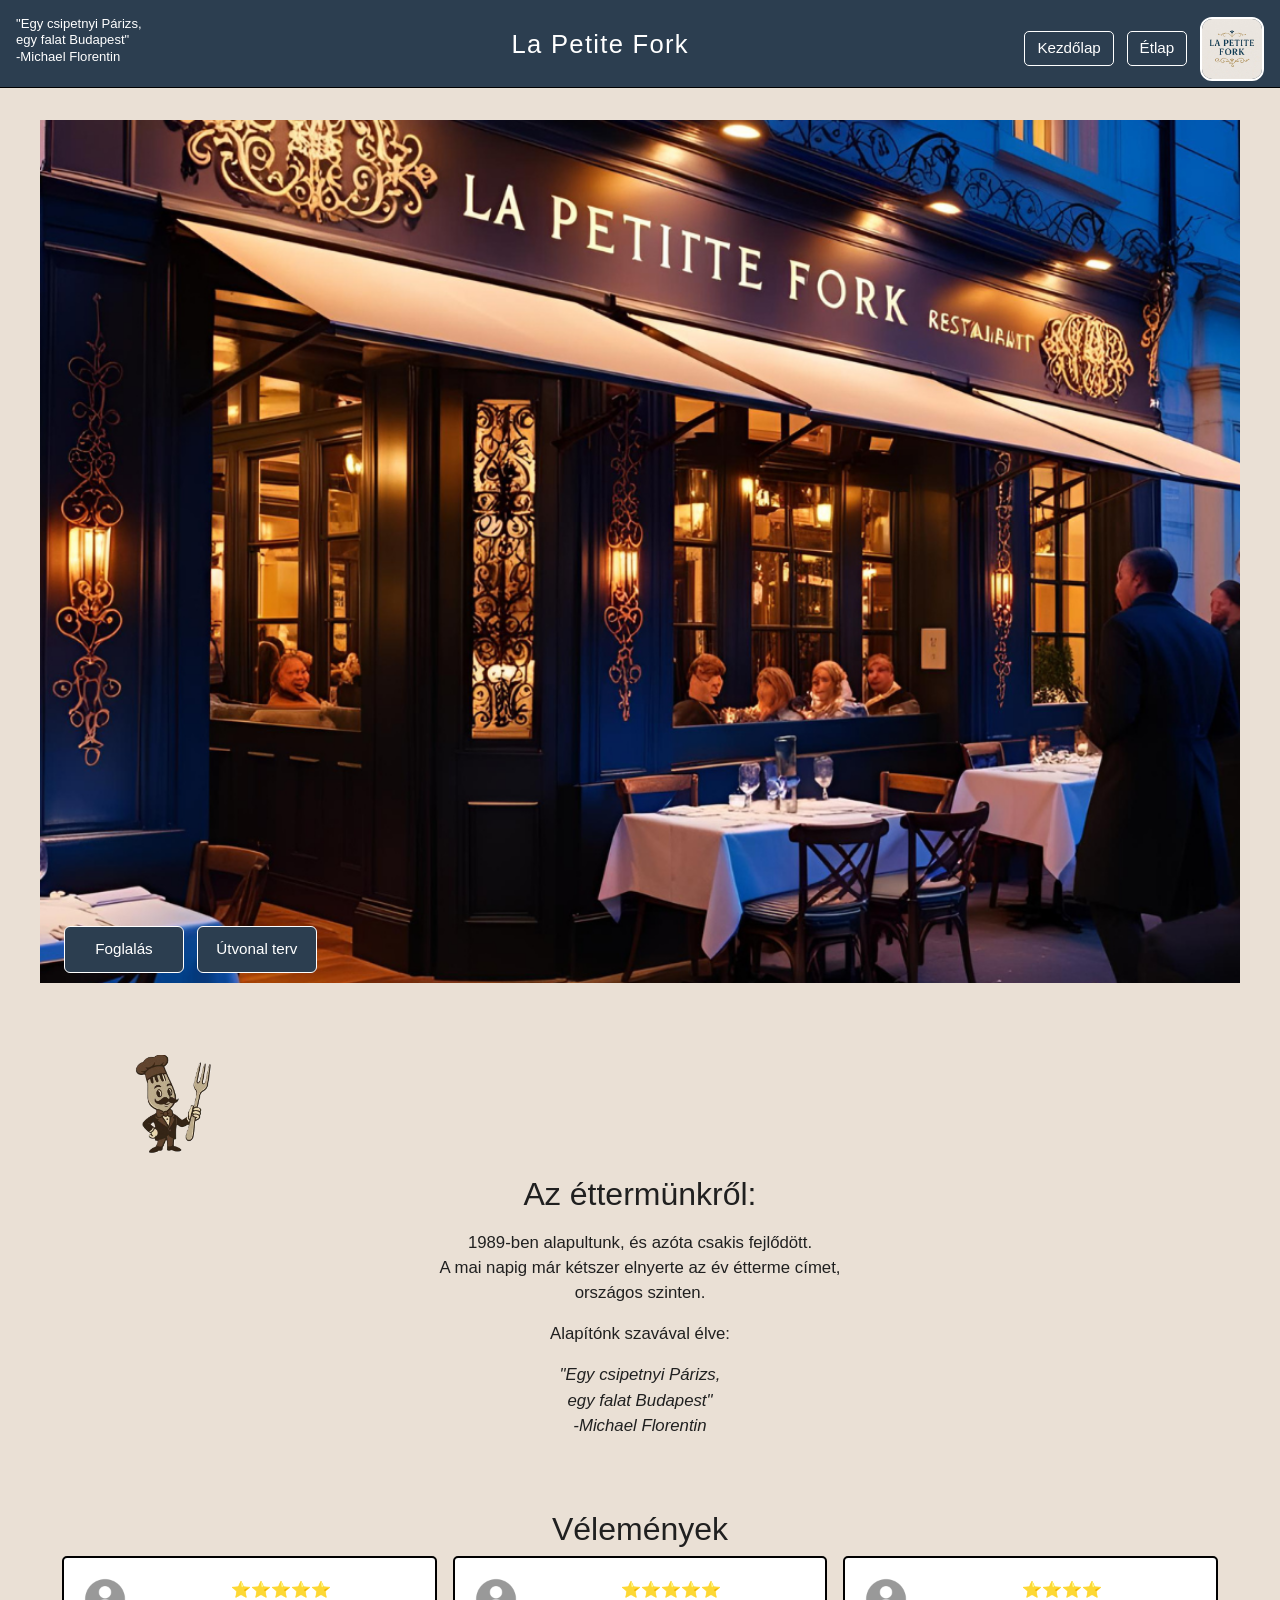
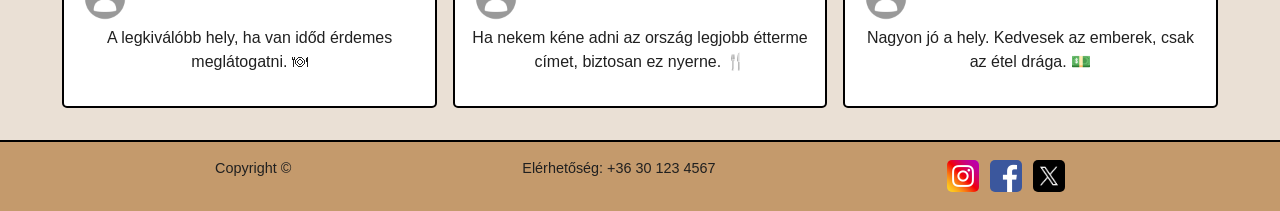
<file: index.html>
<!DOCTYPE html>
<html lang="hu">
<head>
    <meta charset="UTF-8">
    <meta name="viewport" content="width=device-width, initial-scale=1.0">
    <title>La Petite Fork</title>
    <link href="https://cdn.jsdelivr.net/npm/bootstrap@5.3.0/dist/css/bootstrap.min.css" rel="stylesheet">
    <link rel="stylesheet" href="css/kozos.css">
    <link rel="stylesheet" href="css/index.css">
</head>
<body>

<header class="sticky-top">
    <p id="slogen">"Egy csipetnyi Párizs,<br>egy falat Budapest"<br>-Michael Florentin</p>
    <div class="dropdown" id="hamburger">
        <button onclick="toggleMenu()"><img src="images/menu-icon-PNG-1.png" alt="menu"></button>
        <div id="hamburgerMenu">
            <a href="index.html">Kezdőlap</a>
            <a href="etlap.html">Étlap</a>
        </div>
    </div>
    <h1>La Petite Fork</h1>
    <div class="header-jobb">
        <a href="index.html"><button>Kezdőlap</button></a>
        <a href="etlap.html"><button>Étlap</button></a>
        <img class="logo" src="images/media.jpg" alt="logo">
    </div>
</header>

<div class="etteremkep-doboz">
    <img class="etterem-mobil" src="images/etterem_telo.PNG" alt="étteremkép">
    <img class="etterem-pc" src="images/etterem_pc.png" alt="étteremkép">
    <div class="kep-gombok">
        <a href="#"><button class="foglal-gomb">Foglalás</button></a>
        <a href="https://www.google.hu/maps" target="_blank"><button class="utvonal-gomb">Útvonal terv</button></a>
    </div>
</div>

<div class="bemutatkozo">
    <img class="pincer-bal" src="images/Kepforditva.png" alt="pincér">
    <img class="pincer-jobb" src="images/Kepsiman.png" alt="pincér">
    <div class="bemutatkozo-szoveg">
        <h3>Az éttermünkről:</h3>
        <p>1989-ben alapultunk, és azóta csakis fejlődött.<br>
        A mai napig már kétszer elnyerte az év étterme címet,<br>
        országos szinten.</p>
        <p>Alapítónk szavával élve:</p>
        <p class="idezet">"Egy csipetnyi Párizs,<br>egy falat Budapest"<br>-Michael Florentin</p>
    </div>
</div>

<h2 class="velemenyek-cim">Vélemények</h2>
<div class="velemenyek">

    <div class="velemeny">
        <img src="images/anonymus-icon.png" alt="ikon">
        <p>⭐⭐⭐⭐⭐<br><br>A legkiválóbb hely, ha van időd érdemes meglátogatni. 🍽</p>
    </div>

    <div class="velemeny">
        <img src="images/anonymus-icon.png" alt="ikon">
        <p>⭐⭐⭐⭐⭐<br><br>Ha nekem kéne adni az ország legjobb étterme címet, biztosan ez nyerne. 🍴</p>
    </div>

    <div class="velemeny">
        <img src="images/anonymus-icon.png" alt="ikon">
        <p>⭐⭐⭐⭐<br><br>Nagyon jó a hely. Kedvesek az emberek, csak az étel drága. 💵</p>
    </div>

</div>

<footer>
    <p>Copyright ©</p>
    <p>Elérhetőség: +36 30 123 4567</p>
    <p class="footer-szlogen">"Egy csipetnyi Párizs,<br>egy falat Budapest"<br>- Michel Florentin</p>
    <div class="social-ikonok">
        <a href="https://www.instagram.com/" target="_blank"><img src="images/Instagram-icon.png" alt="Instagram"></a>
        <a href="https://www.facebook.com/" target="_blank"><img src="images/facebook-icon.png" alt="Facebook"></a>
        <a href="https://www.x.com/" target="_blank"><img src="images/x-icon.avif" alt="X"></a>
    </div>
</footer>

<script>
function toggleMenu() {
    const menu = document.getElementById('hamburgerMenu');
    if (menu.style.display === 'block') {
        menu.style.display = 'none';
    } else {
        menu.style.display = 'block';
    }
}
</script>

</body>
</html>
</file>
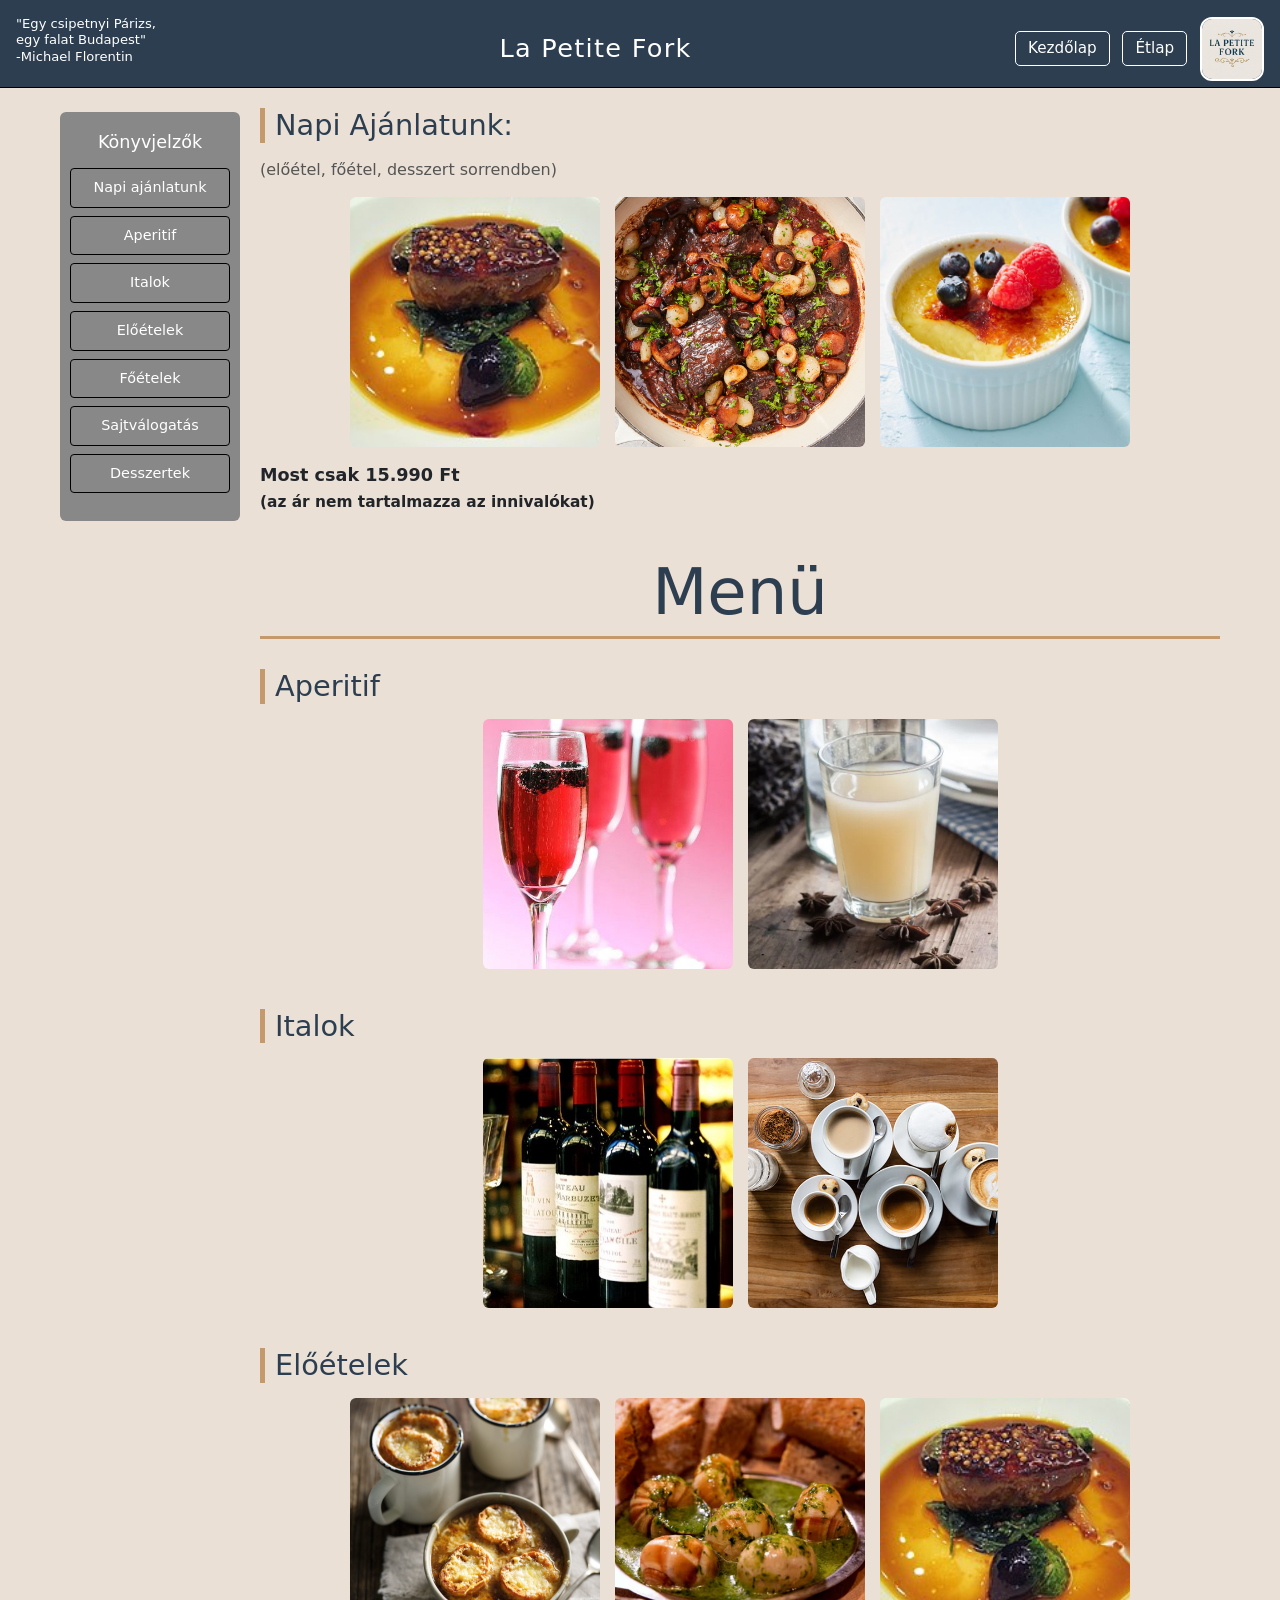
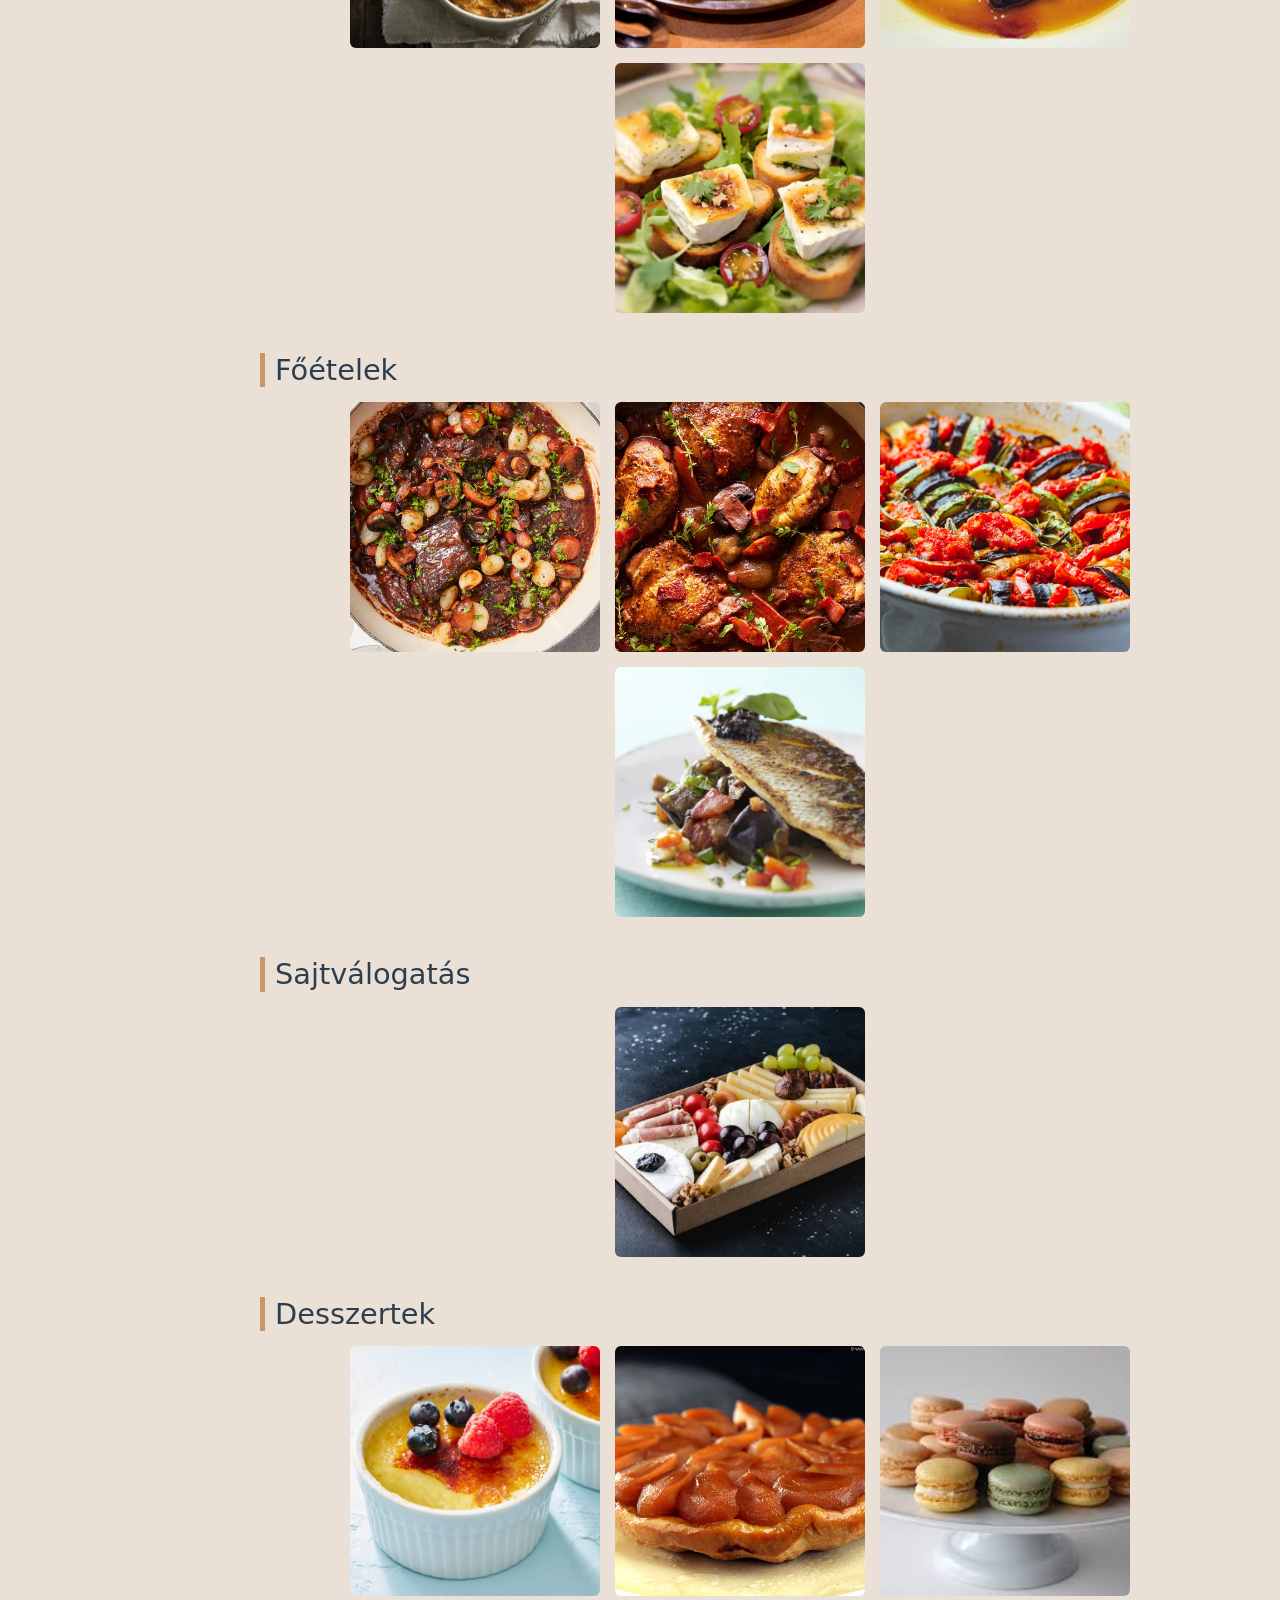
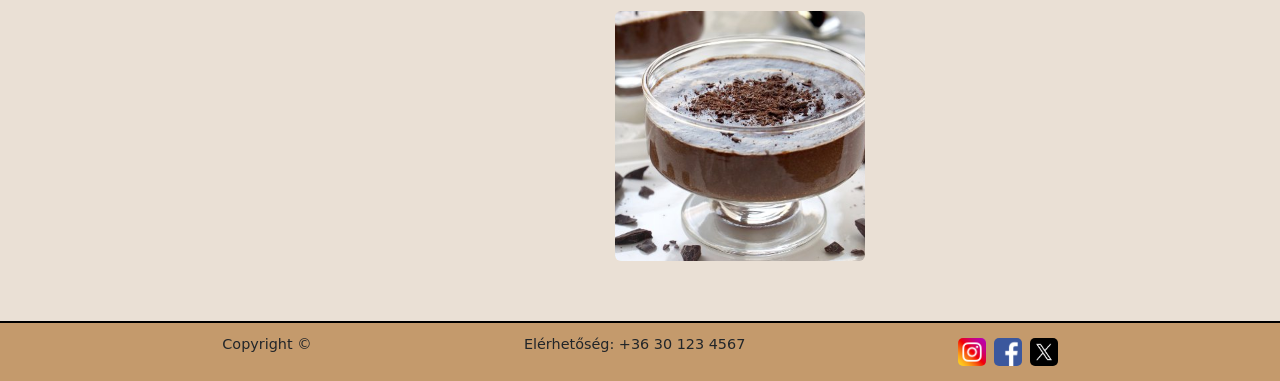
<file: etlap.html>
<!DOCTYPE html>
<html lang="hu">
<head>
    <meta charset="UTF-8">
    <meta name="viewport" content="width=device-width, initial-scale=1.0">
    <title>La Petite Fork – Étlap</title>
    <link href="https://cdn.jsdelivr.net/npm/bootstrap@5.3.0/dist/css/bootstrap.min.css" rel="stylesheet">
    <link rel="stylesheet" href="css/kozos.css">
    <link rel="stylesheet" href="css/etlap.css">
</head>
<body>

<header class="sticky-top">
    <p id="slogen">"Egy csipetnyi Párizs,<br>egy falat Budapest"<br>-Michael Florentin</p>
    <div class="dropdown" id="hamburger">
        <button onclick="toggleMenu()"><img src="images/menu-icon-PNG-1.png" alt="menu"></button>
        <div id="hamburgerMenu">
            <a href="index.html">Kezdőlap</a>
            <a href="etlap.html">Étlap</a>
        </div>
    </div>
    <h1>La Petite Fork</h1>
    <div class="header-jobb">
        <a href="index.html"><button>Kezdőlap</button></a>
        <a href="etlap.html"><button>Étlap</button></a>
        <img class="logo" src="images/media.jpg" alt="logo">
    </div>
</header>

<div class="etlap-wrapper">

    <nav class="konyvjelzo">
        <h5>Könyvjelzők</h5>
        <a href="#napi">Napi ajánlatunk</a>
        <a href="#aperitif">Aperitif</a>
        <a href="#italok">Italok</a>
        <a href="#eloetelek">Előételek</a>
        <a href="#foetelek">Főételek</a>
        <a href="#sajt">Sajtválogatás</a>
        <a href="#desszert">Desszertek</a>
    </nav>

    <main>

        <section id="napi">
            <h2>Napi Ajánlatunk:</h2>
            <p class="alcim">(előétel, főétel, desszert sorrendben)</p>
            <div class="kartya-sor">
                <div class="kartya">
                    <img src="images/Foie_gras_en_cocotte.jpg" alt="Foie Gras">
                    <div class="overlay">Foie Gras<br><small>Libamáj terrine házi briós és fügés chutney kíséretében</small></div>
                </div>
                <div class="kartya">
                    <img src="images/MC-Beef-Bourguignon-lpbv-mediumSquareAt3X-v4.jpg" alt="Boeuf Bourguignon">
                    <div class="overlay">Boeuf Bourguignon<br><small>Vörösboros marharagu gyökérzöldségekkel és burgonyapürével</small></div>
                </div>
                <div class="kartya">
                    <img src="images/AR-228515-simple-creme-brulee-dessert-dmfs-4x3-821623e7a86548eeb89370ac23d5f251.jpg" alt="Crème Brûlée">
                    <div class="overlay">Crème Brûlée<br><small>Klasszikus vaníliakrém karamellizált cukorréteggel</small></div>
                </div>
            </div>
            <p class="napi-ar">Most csak 15.990 Ft<br><small>(az ár nem tartalmazza az innivalókat)</small></p>
        </section>

        <h1 class="menu-cim">Menü</h1>

        <section id="aperitif">
            <h2>Aperitif</h2>
            <div class="kartya-sor">
                <div class="kartya">
                    <img src="images/kir-royal-koktel-e1546415295286.jpg" alt="Kir Royale">
                    <div class="overlay">Kir Royale<br><small>(pezsgő és feketeribizli likőr) <br> --690Ft--</small></div>
                </div>
                <div class="kartya">
                    <img src="images/spiritus_pastis.webp" alt="Pastis">
                    <div class="overlay">Pastis<br><small>(ánizsos aperitif)<br> --740Ft--</small></div>
                </div>
            </div>
        </section>

        <section id="italok">
            <h2>Italok</h2>
            <div class="kartya-sor">
                <div class="kartya">
                    <img src="images/bordeaux_1.jpg" alt="Francia borválogatás">
                    <div class="overlay">Francia borválogatás<br><small>(Bordeaux, Burgundy, Loire)<br> --2490Ft--</small></div>
                </div>
                <div class="kartya">
                    <img src="images/kave-fajtak.jpg" alt="Kávék">
                    <div class="overlay">Café au Lait, Espresso<br><small>Thé à la Menthe<br> --590Ft--</small></div>
                </div>
            </div>
        </section>

        <section id="eloetelek">
            <h2>Előételek</h2>
            <div class="kartya-sor">
                <div class="kartya">
                    <img src="images/88956086056c33f634c1dd.jpg" alt="Soupe à l'Oignon">
                    <div class="overlay">Soupe à l'Oignon<br><small>Klasszikus francia hagymaleves, ropogós sajtos pirítóssal<br> --1990Ft--</small></div>
                </div>
                <div class="kartya">
                    <img src="images/csigak.avif" alt="Escargots">
                    <div class="overlay">Escargots de Bourgogne<br><small>Vajban és fokhagymában sült burgundi csigák<br> --1990Ft--</small></div>
                </div>
                <div class="kartya">
                    <img src="images/Foie_gras_en_cocotte.jpg" alt="Foie Gras">
                    <div class="overlay">Foie Gras<br><small>Libamáj terrine házi briós és fügés chutney kíséretében<br> --2090Ft--</small></div>
                </div>
                <div class="kartya">
                    <img src="images/recette-salade-chevre-chaud.webp" alt="Salade de Chèvre Chaud">
                    <div class="overlay">Salade de Chèvre Chaud<br><small>Meleg kecskesajtos saláta dióval és mézes-mustáros öntettel <br> --2090Ft--</small></div>
                </div>
            </div>
        </section>

        <section id="foetelek">
            <h2>Főételek</h2>
            <div class="kartya-sor">
                <div class="kartya">
                    <img src="images/MC-Beef-Bourguignon-lpbv-mediumSquareAt3X-v4.jpg" alt="Boeuf Bourguignon">
                    <div class="overlay">Boeuf Bourguignon<br><small>Vörösboros marharagu gyökérzöldségekkel és burgonyapürével<br> --2490Ft--</small></div>
                </div>
                <div class="kartya">
                    <img src="images/coq-au-vin-index-669023bcb811f.avif" alt="Coq au Vin">
                    <div class="overlay">Coq au Vin<br><small>Borban párolt csirke gombával és gyökérzöldségekkel<br> --2490Ft--</small></div>
                </div>
                <div class="kartya">
                    <img src="images/csm_1075-recipe-page-Saffron-scented-Ratatouille_desktop_5ddfe5fdbf.jpg" alt="Ratatouille">
                    <div class="overlay">Ratatouille<br><small>Provence-i zöldséges egytálétel (vegán)<br> --2490Ft--</small></div>
                </div>
                <div class="kartya">
                    <img src="images/Bar-en-filet-salade-provencale-et-tapenade-d-olives-noires.webp" alt="Filet de Bar">
                    <div class="overlay">Filet de Bar à la Provençale<br><small>Tengeri sügér fűszernövényekkel és grillezett zöldségekkel<br> --2990Ft--</small></div>
                </div>
            </div>
        </section>

        <section id="sajt">
            <h2>Sajtválogatás</h2>
            <div class="kartya-sor">
                <div class="kartya">
                    <img src="images/65faffde14b47.jpg" alt="Sajtválogatás">
                    <div class="overlay"><small>Camembert, Roquefort, Comté, Brie,<br>friss baguette és szőlő<br> --2750Ft--</small></div>
                </div>
            </div>
        </section>

        <section id="desszert">
            <h2>Desszertek</h2>
            <div class="kartya-sor">
                <div class="kartya">
                    <img src="images/AR-228515-simple-creme-brulee-dessert-dmfs-4x3-821623e7a86548eeb89370ac23d5f251.jpg" alt="Crème Brûlée">
                    <div class="overlay">Crème Brûlée<br><small>Klasszikus vaníliakrém karamellizált cukorréteggel<br> --1950Ft--</small></div>
                </div>
                <div class="kartya">
                    <img src="images/tarte-tatin-apple-1200.jpg" alt="Tarte Tatin">
                    <div class="overlay">Tarte Tatin<br><small>Fordított almatorta karamellizált almával<br> --1950Ft--</small></div>
                </div>
                <div class="kartya">
                    <img src="images/images.jpg" alt="Macaron">
                    <div class="overlay">Macaron Assortiment<br><small>Színes és ínycsiklandó macaronválogatás (5db)<br> --1490Ft--</small></div>
                </div>
                <div class="kartya">
                    <img src="images/Mousse-Au-Chocolate-French-Chocolate-Mousse-4983.450.jpg" alt="Mousse au Chocolat">
                    <div class="overlay">Mousse au Chocolat<br><small>Selymes francia csokoládéhab<br> --1950Ft--</small></div>
                </div>
            </div>
        </section>

    </main>
</div>

<footer>
    <p>Copyright ©</p>
    <p>Elérhetőség: +36 30 123 4567</p>
    <p class="footer-szlogen">"Egy csipetnyi Párizs,<br>egy falat Budapest"<br>- Michel Florentin</p>
    <div class="social-ikonok">
        <a href="https://www.instagram.com/" target="_blank"><img src="images/Instagram-icon.png" alt="Instagram"></a>
        <a href="https://www.facebook.com/" target="_blank"><img src="images/facebook-icon.png" alt="Facebook"></a>
        <a href="https://www.x.com/" target="_blank"><img src="images/x-icon.avif" alt="X"></a>
    </div>
</footer>

<script>
function toggleMenu() {
    const menu = document.getElementById('hamburgerMenu');
    if (menu.style.display === 'block') {
        menu.style.display = 'none';
    } else {
        menu.style.display = 'block';
    }
}
</script>

</body>
</html>
</file>
<file: css/kozos.css>
* {
    margin: 0;
    padding: 0;
    box-sizing: border-box;
}

body {
    background-color: #EAE0D5;
}

header {
    display: flex;
    justify-content: space-between;
    align-items: center;
    background-color: #2c3e50;
    color: white;
    border-bottom: 2px solid black;
    padding: 0 15px;
    height: 65px;
    z-index: 100;
}

header h1 {
    color: white;
    font-size: 1.8rem;
}

#slogen {
    font-size: 0.8rem;
    line-height: 1.4;
}

.header-jobb {
    display: flex;
    align-items: center;
    gap: 8px;
}

.header-jobb button {
    background-color: #2c3e50;
    color: white;
    border: 1px solid white;
    border-radius: 5px;
    padding: 5px 12px;
    font-size: 0.95rem;
    cursor: pointer;
}

.header-jobb button:hover {
    background-color: #C49A6C;
    color: black;
}

.logo {
    width: 45px;
    height: 45px;
    border-radius: 8px;
    object-fit: cover;
}

#hamburger {
    position: relative;
    display: none;
}

#hamburger button {
    background: none;
    border: none;
    cursor: pointer;
}

#hamburger img {
    width: 38px;
    height: 38px;
}

#hamburgerMenu {
    display: none;
    position: absolute;
    top: 50px;
    left: 0;
    background-color: white;
    min-width: 150px;
    box-shadow: 0 4px 10px rgba(0,0,0,0.2);
    z-index: 200;
}

#hamburgerMenu a {
    display: block;
    padding: 12px 16px;
    color: black;
    text-decoration: none;
}

#hamburgerMenu a:hover {
    background-color: #C49A6C;
}

footer {
    display: flex;
    justify-content: space-evenly;
    align-items: center;
    flex-wrap: wrap;
    background-color: #C49A6C;
    border-top: 2px solid black;
    padding: 10px;
    min-height: 60px;
}

footer p {
    font-size: 0.9rem;
    text-align: center;
}

.footer-szlogen {
    display: none;
}

.social-ikonok {
    display: flex;
    gap: 8px;
}

.social-ikonok img {
    width: 28px;
    height: 28px;
    border-radius: 5px;
    object-fit: cover;
}

@media (max-width: 600px) {
    #slogen {
        display: none;
    }

    .header-jobb button {
        display: none;
    }

    #hamburger {
        display: block;
    }

    .footer-szlogen {
        display: block;
    }

    .social-ikonok {
        display: none;
    }
}
</file>
<file: css/index.css>
* {
    margin: 0;
    padding: 0;
    box-sizing: border-box;
}

body {
    font-family: Arial, Helvetica, sans-serif;
    background-color: #EAE0D5;
    color: #202020;
    line-height: 1.5;
}

img {
    max-width: 100%;
    display: block;
}

header {
    position: sticky;
    top: 0;
    display: flex;
    flex-wrap: wrap;
    align-items: center;
    justify-content: space-between;
    gap: 0.8rem;
    padding: 1rem 1rem;
    min-height: 5.5rem;
    background-color: #2c3e50;
    color: #fff;
    border-bottom: 1.5px solid black;
    z-index: 10;
}

#slogen {
    font-size: 0.82rem;
    line-height: 1.25;
    max-width: 18rem;
    min-width: 160px;
    overflow-wrap: break-word;
}

header h1 {
    font-size: 1.6rem;
    letter-spacing: 0.05em;
}

header button,
.kep-gombok button {
    color: #fff;
    background-color: #2c3e50;
    font-size: 0.85rem;
    padding: 0.55rem 0.8rem;
    border: 1px solid #fff;
    border-radius: 6px;
    cursor: pointer;
}

.header-jobb {
    display: flex;
    align-items: center;
    gap: 0.8rem;
}

.logo {
    width: 4rem;
    height: 4rem;
    min-width: 4rem;
    border-radius: 12px;
    object-fit: cover;
    border: 2px solid #fff;
}

#hamburger {
    display: none;
    position: relative;
}

#hamburger button {
    background: transparent;
    border: none;
    cursor: pointer;
    padding: 0;
}

#hamburger button img {
    width: 2.2rem;
    height: auto;
}

#hamburgerMenu {
    display: none;
    position: absolute;
    right: 0;
    top: 100%;
    background-color: #f9f9f9;
    min-width: 160px;
    box-shadow: 0 8px 16px rgba(0,0,0,0.2);
    z-index: 20;
}

#hamburgerMenu a {
    color: #000;
    padding: 12px 16px;
    text-decoration: none;
    display: block;
}

#hamburgerMenu a:hover {
    background-color: #ddd;
}

.etteremkep-doboz {
    position: relative;
    text-align: center;
    margin: 1rem auto;
    max-width: 100%;
}

.etterem-pc,
.etterem-mobil {
    width: 100%;
    height: auto;
    display: block;
}

.kep-gombok {
    position: absolute;
    bottom: 1.5rem;
    left: 50%;
    transform: translateX(-50%);
    display: flex;
    gap: 0.8rem;
    z-index: 2;
}

.kep-gombok button {
    min-width: 120px;
    font-size: 0.95rem;
    padding: 0.7rem 0.9rem;
}

.foglal-gomb {
    background-color: #00c3ff;
    color: #000;
    border: 1px solid #000;
}

.utvonal-gomb {
    background-color: #fff;
    color: #000;
    border: 1px solid #000;
}

.bemutatkozo {
    position: relative;
    margin: 2rem auto;
    padding: 1rem;
    max-width: 1100px;
}

.bemutatkozo-szoveg {
    text-align: center;
    margin: 0 auto;
    max-width: 720px;
}

.bemutatkozo h3 {
    font-size: 2rem;
    margin-bottom: 1rem;
}

.bemutatkozo p {
    font-size: 1.05rem;
    margin-bottom: 1rem;
}

.idezet {
    font-style: oblique;
}

.pincer-bal,
.pincer-jobb {
    width: 120px;
    height: auto;
}

.velemenyek-cim {
    margin: 1.5rem 1rem 0.5rem;
    text-align: center;
    font-size: 2rem;
}

.velemenyek {
    display: flex;
    flex-wrap: wrap;
    justify-content: center;
    gap: 1rem;
    padding: 0 1rem 2rem;
}

.velemeny {
    border: 2px solid black;
    border-radius: 5px;
    padding: 1rem;
    width: 100%;
    max-width: 360px;
    background-color: #fff;
}

.velemeny img {
    float: left;
    width: 50px;
    margin-right: 0.8rem;
}

.velemeny p {
    padding-top: 0.2rem;
    text-align: center;
}

footer {
    display: flex;
    flex-wrap: wrap;
    justify-content: space-evenly;
    align-items: center;
    border-top: 2px solid black;
    background-color: #C49A6C;
    padding: 1rem 0;
    gap: 1rem;
}

footer p {
    font-size: 0.9rem;
    text-align: center;
}

.footer-szlogen {
    font-style: oblique;
}

.social-ikonok {
    display: flex;
    gap: 0.7rem;
    align-items: center;
}

.social-ikonok img {
    width: 2rem;
    height: 2rem;
    border-radius: 5px;
}

@media screen and (max-width: 601px) {
    header {
        flex-wrap: wrap;
        justify-content: space-between;
    }

    #slogen {
        display: none;
    }

    .header-jobb {
        display: none;
    }

    #hamburger {
        display: inline-block;
    }

    #hamburgerMenu {
        display: none;
        width: 100%;
        right: 0;
    }

    #hamburgerMenu.show {
        display: block;
    }

    .etterem-mobil {
        display: block;
    }

    .etterem-pc {
        display: none;
        
    }

    .kep-gombok {
        position: absolute;
        bottom: 4rem;
        left: 50%;
        transform: translateX(-50%);
        flex-direction: column;
        gap: 0.8rem;
    }

    .bemutatkozo {
        margin-top: 1.5rem;
        text-align: center;
        padding: 1rem;
    }

    .pincer-bal {
        display: block;
        float: right;
        width: 97px;
    }

    .pincer-jobb {
        display: none;
    }

    .velemeny {
        width: 100%;
        max-width: none;
    }

    .social-ikonok {
        display: none;
    }
}

@media screen and (min-width: 601px) {
    .etteremkep-doboz {
        margin: 2rem auto;
        max-width: 1200px;
    }

    .kep-gombok {
        position: absolute;
        bottom: 10px;
        left: 2%;
        transform: none;
        flex-direction: row;
    }

    .etterem-mobil {
        display: none;
    }

    .etterem-pc {
        display: block;
    }

    .pincer-bal {
        display: none;
    }

    .pincer-jobb {
        display: block;
    }

    .bemutatkozo {
        margin-top: 3rem;
        padding: 1.5rem;
    }

    .velemeny {
        width: 30%;
        max-width: none;
    }

    .social-ikonok {
        display: flex;
    }
}
</file>
<file: css/etlap.css>
header {
    position: sticky;
    top: 0;
    display: flex;
    flex-wrap: wrap;
    align-items: center;
    justify-content: space-between;
    gap: 0.8rem;
    padding: 1rem 1rem;
    min-height: 5.5rem;
    background-color: #2c3e50;
    color: #fff;
    border-bottom: 1.5px solid black;
    z-index: 10;
}

#slogen {
    font-size: 0.82rem;
    line-height: 1.25;
    max-width: 18rem;
    min-width: 160px;
    overflow-wrap: break-word;
}

header h1 {
    font-size: 1.6rem;
    letter-spacing: 0.05em;
    margin: 0;
}

header button,
.kep-gombok button {
    color: #fff;
    background-color: #2c3e50;
    font-size: 0.85rem;
    padding: 0.55rem 0.8rem;
    border: 1px solid #fff;
    border-radius: 6px;
    cursor: pointer;
}

.header-jobb {
    display: flex;
    align-items: center;
    gap: 0.8rem;
}

.logo {
    width: 4rem;
    height: 4rem;
    min-width: 4rem;
    border-radius: 12px;
    object-fit: cover;
    border: 2px solid #fff;
}

#hamburger {
    display: none;
    position: relative;
}

#hamburger button {
    background: transparent;
    border: none;
    cursor: pointer;
    padding: 0;
}

#hamburger button img {
    width: 2.2rem;
    height: auto;
}

#hamburgerMenu {
    display: none;
    position: absolute;
    right: 0;
    top: 100%;
    background-color: #f9f9f9;
    min-width: 160px;
    box-shadow: 0 8px 16px rgba(0,0,0,0.2);
    z-index: 20;
}

#hamburgerMenu.show,
#hamburgerMenu[style*="display: block"] {
    display: block;
}

#hamburgerMenu a {
    color: #000;
    padding: 12px 16px;
    text-decoration: none;
    display: block;
}

#hamburgerMenu a:hover {
    background-color: #ddd;
}

.etlap-wrapper {
    display: flex;
    gap: 20px;
    padding: 20px;
    max-width: 1200px;
    margin: 0 auto;
}

.konyvjelzo {
    position: sticky;
    top: 7rem;
    width: 180px;
    min-width: 180px;
    background-color: #888;
    border-radius: 6px;
    padding: 20px 10px;
    height: fit-content;
    text-align: center;
}

.konyvjelzo h5 {
    color: white;
    margin-bottom: 15px;
    font-size: 1.1rem;
}

.konyvjelzo a {
    display: block;
    color: white;
    text-decoration: none;
    border: 1px solid black;
    padding: 8px;
    margin-bottom: 8px;
    border-radius: 4px;
    font-size: 0.9rem;
}

.konyvjelzo a:hover {
    background-color: #C49A6C;
    color: black;
}

main {
    flex: 1;
}

.menu-cim {
    text-align: center;
    font-size: 4rem;
    color: #2c3e50;
    border-bottom: 3px solid #C49A6C;
    display: block;
    padding-bottom: 5px;
    margin: 20px auto 30px auto;
}

section {
    margin-bottom: 40px;
    scroll-margin-top: 7rem;
}

section h2 {
    font-size: 1.8rem;
    color: #2c3e50;
    border-left: 5px solid #C49A6C;
    padding-left: 10px;
    margin-bottom: 15px;
}

.alcim {
    color: #555;
    margin-bottom: 15px;
}

.napi-ar {
    font-size: 1.1rem;
    font-weight: bold;
    margin-top: 15px;
}

.kartya-sor {
    display: flex;
    flex-wrap: wrap;
    gap: 15px;
    justify-content: center;
}

.kartya {
    position: relative;
    width: 250px;
    height: 250px;
    overflow: hidden;
    border-radius: 6px;
    cursor: pointer;
}

.kartya img {
    width: 100%;
    height: 100%;
    object-fit: cover;
    display: block;
}

.overlay {
    position: absolute;
    bottom: 0;
    left: 0;
    width: 100%;
    padding: 12px;
    background-color: rgba(0, 0, 0, 0.55);
    color: white;
    font-size: 1rem;
    text-align: center;
    opacity: 0;
    transition: opacity 0.4s;
}

.kartya:hover .overlay {
    opacity: 1;
}

@media (max-width: 900px) {
    .etlap-wrapper {
        flex-direction: column;
        padding: 1rem;
    }

    .konyvjelzo {
        position: static;
        width: 100%;
        min-width: auto;
        margin-bottom: 1rem;
        top: auto;
    }
}

@media (max-width: 600px) {
    header {
        flex-wrap: wrap;
        justify-content: space-between;
    }

    #slogen {
        display: none;
    }

    .header-jobb {
        display: none;
    }

    #hamburger {
        display: inline-block;
    }

    #hamburgerMenu {
        width: 100%;
        right: 0;
    }

    .etlap-wrapper {
        flex-direction: column;
    }

    .kartya {
        width: 90vw;
        height: 90vw;
        max-width: 360px;
    }

    .menu-cim {
        font-size: 2.5rem;
    }
}
</file>
